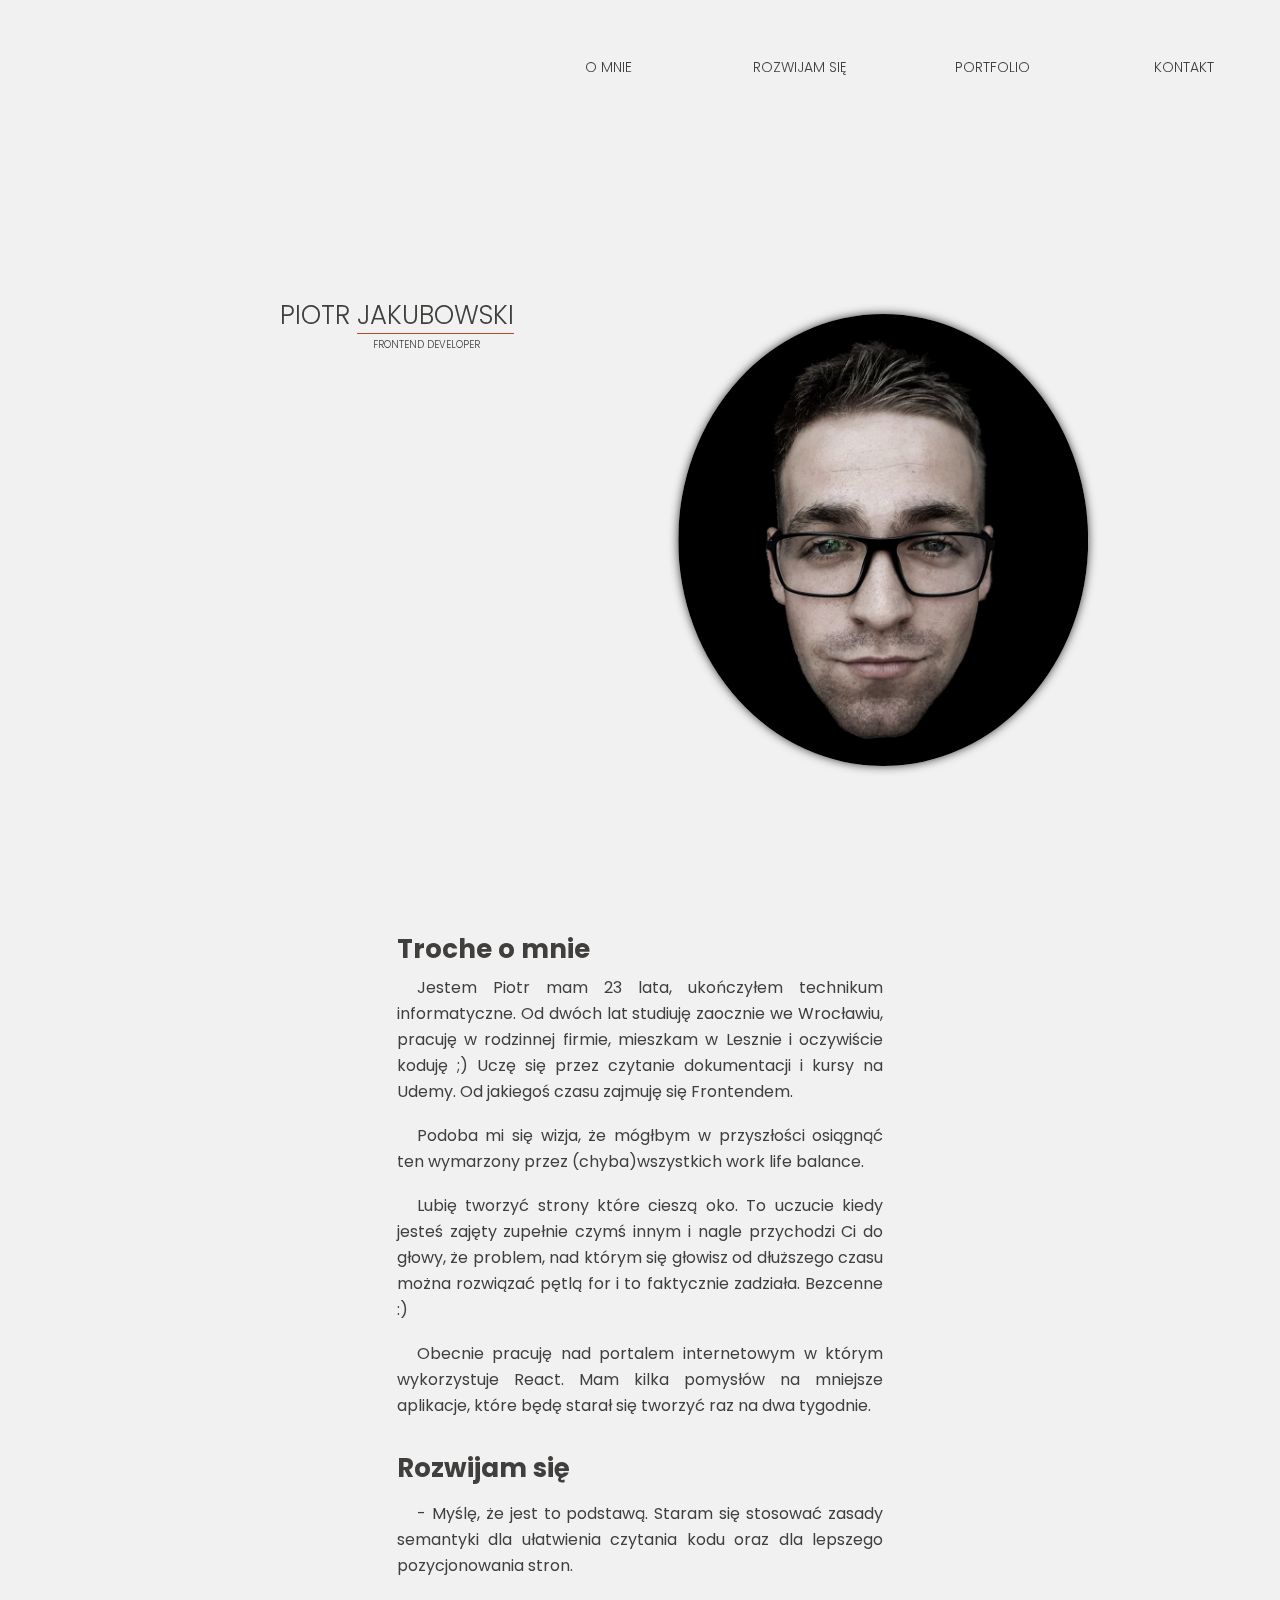
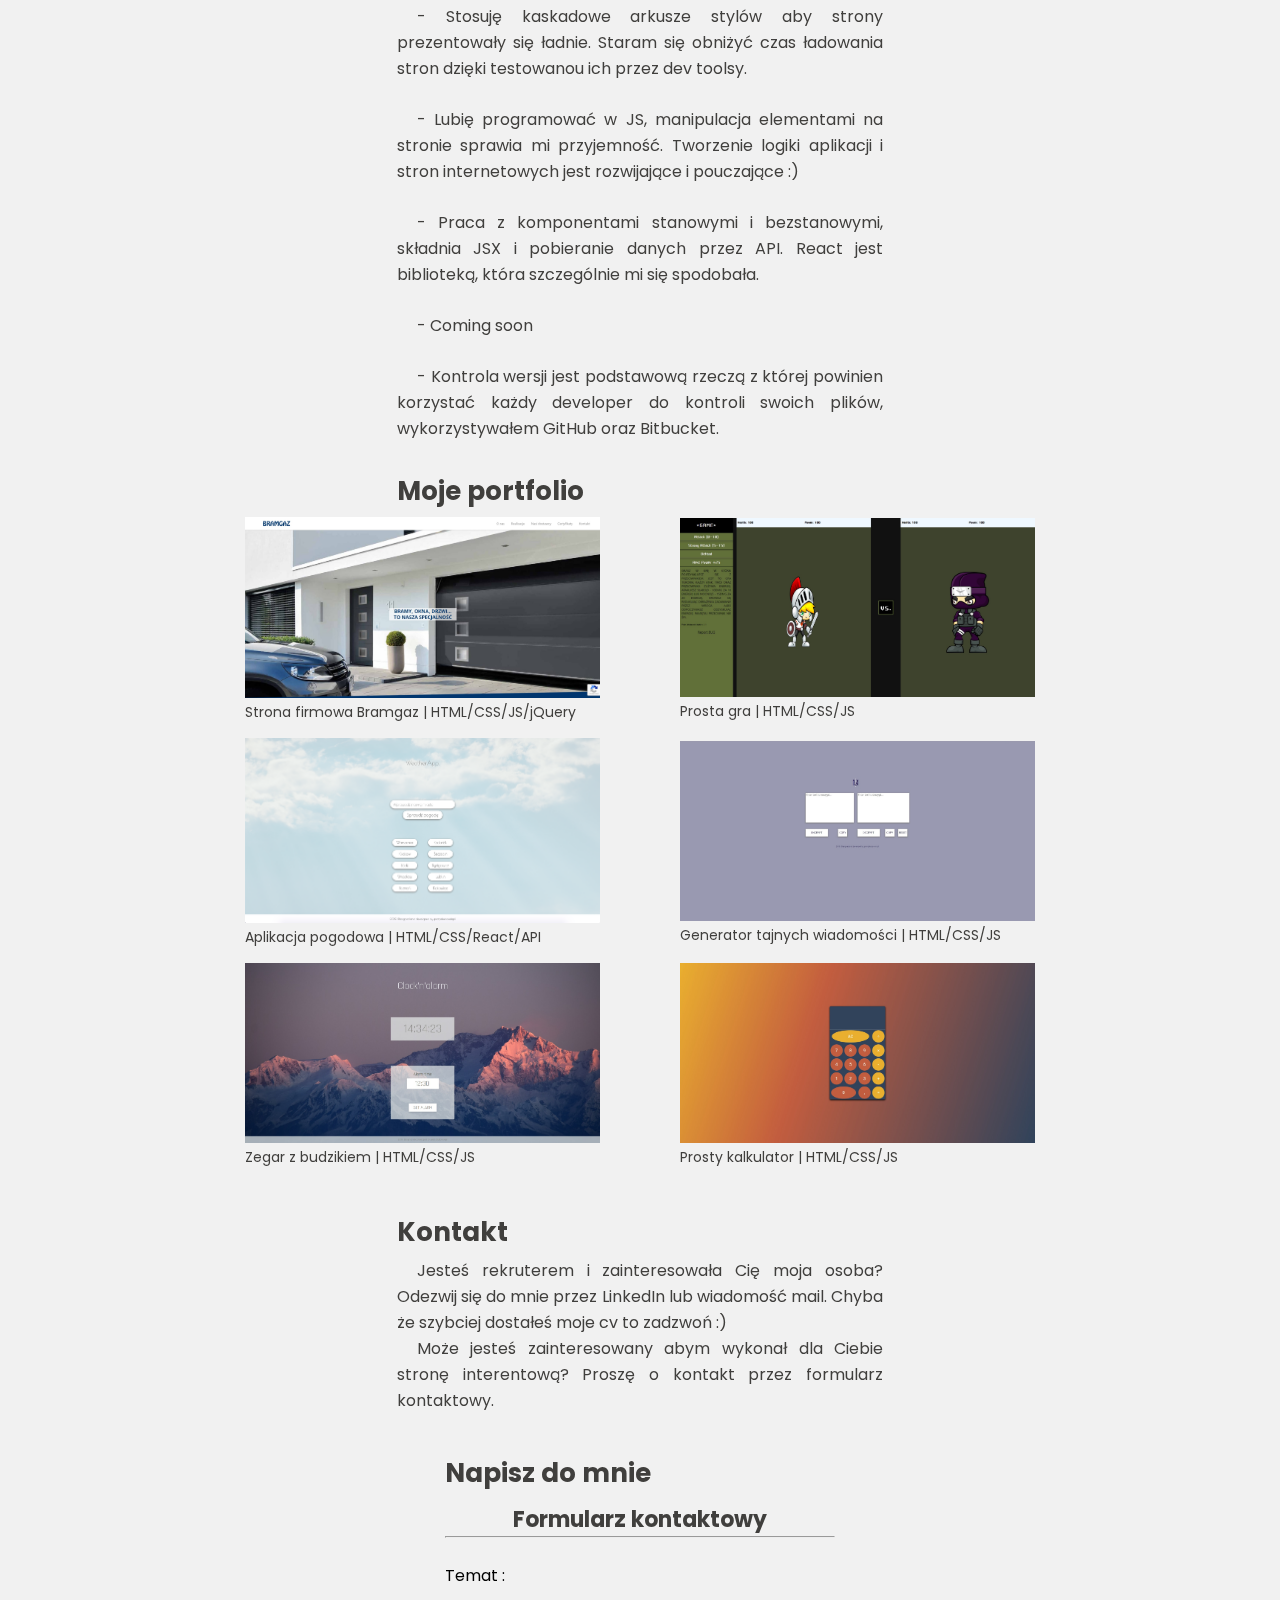
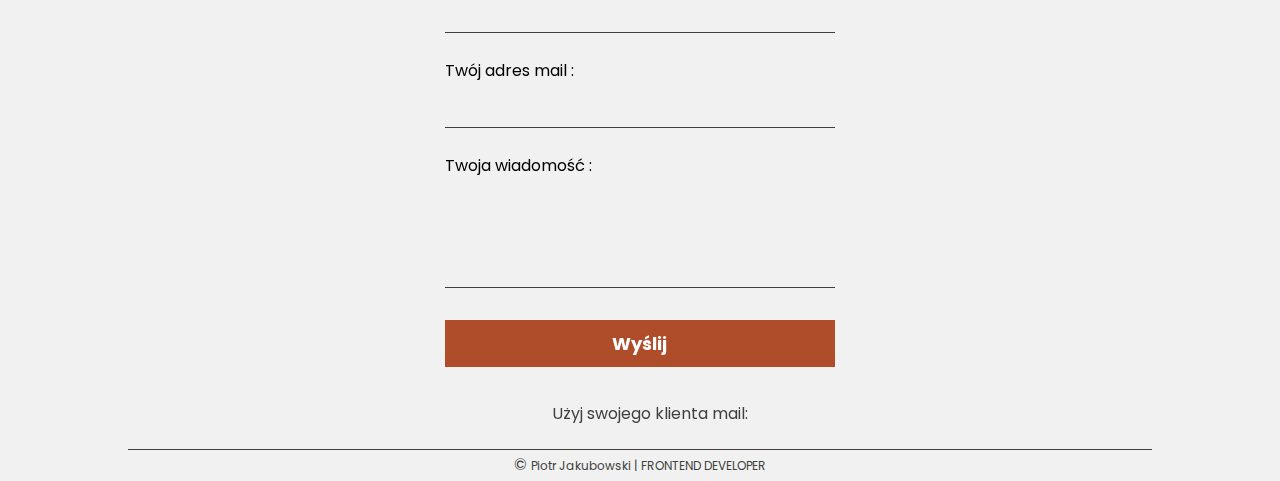
<file: index.html>
<!DOCTYPE html>
<html lang="pl">

<head>
  <script async src="https://www.googletagmanager.com/gtag/js?id=UA-131810693-1"></script>
  <script>
    window.dataLayer = window.dataLayer || [];

    function gtag() {
      dataLayer.push(arguments);
    }
    gtag("js", new Date());

    gtag("config", "UA-131810693-1");
  </script>

  <meta charset="UTF-8" />
  <meta name="viewport" content="width=device-width, initial-scale=1.0" />
  <meta http-equiv="X-UA-Compatible" content="ie=edge" />
  <link rel="stylesheet" href="https://use.fontawesome.com/releases/v5.5.0/css/all.css"
    integrity="sha384-B4dIYHKNBt8Bc12p+WXckhzcICo0wtJAoU8YZTY5qE0Id1GSseTk6S+L3BlXeVIU" crossorigin="anonymous" />
  <link href="https://fonts.googleapis.com/css?family=Poppins:300,400,700&display=swap&subset=latin-ext"
    rel="stylesheet" />
  <link rel="stylesheet" href="css/style.css" />
  <meta name="viewport" content="width=device-width, initial-scale=1" />
  <title>Piotr Jakubowski | Frontend Developer</title>
</head>

<body>
  <nav class="desktopMenu">
    <div class="desktopNav">
      <button class="btnAbout">O mnie</button>
      <button class="btnImprove">Rozwijam się</button>
      <button class="btnPortfolio">Portfolio</button>
      <button class="btnContact">Kontakt</button>
    </div>
  </nav>
  <nav class="mobileMenu">
    <input type="checkbox" id="hi" />
    <label class="menu" for="hi">
      <div class="bar"></div>
      <div class="bar"></div>
      <div class="bar"></div>
    </label>
  </nav>
  <div class="menuSection">
    <button class="btnAbout">O mnie</button>
    <button class="btnImprove">Rozwijam się</button>
    <button class="btnPortfolio">Portfolio</button>
    <button class="btnContact">Kontakt</button>
  </div>
  <div class="wrapper">
    <section class="head">
      <div>
        <h1 class="name">
          Piotr <strong class="underline">Jakubowski</strong>
        </h1>
        <h2 class="title">Frontend Developer</h2>
      </div>
      <img class="imgMe" src="img/me.jpg" alt="Piotr Jakubowski" />
    </section>
    <section class="about">
      <div class="aboutTop size">
        <h1>Troche o mnie</h1>
      </div>
      <article class="articleMain size">
        <p>
          Jestem Piotr mam 23 lata, ukończyłem technikum informatyczne. Od
          dwóch lat studiuję zaocznie we Wrocławiu, pracuję w rodzinnej
          firmie, mieszkam w Lesznie i oczywiście koduję ;) Uczę się przez
          czytanie dokumentacji i kursy na Udemy. Od jakiegoś czasu zajmuję
          się Frontendem.
        </p>
        <br />
        <p>
          Podoba mi się wizja, że mógłbym w przyszłości osiągnąć ten wymarzony
          przez (chyba)wszystkich work life balance.
        </p>
        <br />
        <p>
          Lubię tworzyć strony które cieszą oko. To uczucie kiedy jesteś
          zajęty zupełnie czymś innym i nagle przychodzi Ci do głowy, że
          problem, nad którym się głowisz od dłuższego czasu można rozwiązać
          pętlą for i to faktycznie zadziała. Bezcenne :)
        </p>
        <br />
        <p>
          Obecnie pracuję nad portalem internetowym w którym wykorzystuje
          React. Mam kilka pomysłów na mniejsze aplikacje, które będę starał
          się tworzyć raz na dwa tygodnie.
        </p>
      </article>
    </section>
    <section class="skills">
      <div class="aboutTop size">
        <h1>Rozwijam się</h1>
      </div>
      <article class="articleMain size">
        <p>
          <strong><i class="fab fa-html5"></i></strong> - Myślę, że jest to
          podstawą. Staram się stosować zasady semantyki dla ułatwienia
          czytania kodu oraz dla lepszego pozycjonowania stron.
        </p>
        <br />
        <p>
          <strong><i class="fab fa-css3-alt"></i></strong> - Stosuję kaskadowe
          arkusze stylów aby strony prezentowały się ładnie. Staram się
          obniżyć czas ładowania stron dzięki testowanou ich przez dev toolsy.
        </p>
        <br />
        <p>
          <strong><i class="fab fa-js"></i></strong> - Lubię programować w JS,
          manipulacja elementami na stronie sprawia mi przyjemność. Tworzenie
          logiki aplikacji i stron internetowych jest rozwijające i pouczające
          :)
        </p>
        <br />
        <p>
          <strong><i class="fab fa-react"></i></strong> - Praca z komponentami
          stanowymi i bezstanowymi, składnia JSX i pobieranie danych przez
          API. React jest biblioteką, która szczególnie mi się spodobała.
        </p>
        <br />
        <p>
          <strong><i class="fab fa-sass"></i></strong> - Coming soon
        </p>
        <br />
        <p>
          <strong><i class="fab fa-github"></i></strong> - Kontrola wersji
          jest podstawową rzeczą z której powinien korzystać każdy developer
          do kontroli swoich plików, wykorzystywałem GitHub oraz Bitbucket.
        </p>
      </article>
    </section>
    <section class="portfolio">
      <div class="aboutTop size">
        <h1>Moje portfolio</h1>
      </div>
      <article class="portfolioMain">
        <a target="_blank" href="http://bramgaz.pl"><img src="img/bramgaz.jpg" alt="Projekt dla firmy Bramgaz" />
          <h3 class="portfolioProjectTitle">
            Strona firmowa Bramgaz | HTML/CSS/JS/jQuery
          </h3>
        </a>

        <a target="_blank" href="http://piotrjakubowski.pl/game/"><img src="img/game.jpg" alt="Prosta gra turowa" />
          <h3 class="portfolioProjectTitle">Prosta gra | HTML/CSS/JS</h3>
        </a>

        <a target="_blank" href="http://piotrjakubowski.pl/weather-app/"><img src="img/weatherapp.png"
            alt="Minimalistyczna aplikacja pogodowa" />
          <h3 class="portfolioProjectTitle">
            Aplikacja pogodowa | HTML/CSS/React/API
          </h3>
        </a>

        <a target="_blank" href="https://piotrjakubowski.pl/secret-messages/"><img src="img/secret-messages.jpg"
            alt="Aplikacja do szyfrowania wiadomośći" />
          <h3 class="portfolioProjectTitle">
            Generator tajnych wiadomości | HTML/CSS/JS
          </h3>
        </a>
        <a target="_blank" href="https://piotrjakubowski.pl/clock-n-alarm/"><img src="img/clock-n-alarm.jpg"
            alt="Zegar z budzikiem" />
          <h3 class="portfolioProjectTitle">
            Zegar z budzikiem | HTML/CSS/JS
          </h3>
        </a>
        <a target="_blank" href="https://piotrjakubowski.pl/calculator/"><img src="img/calculator.jpg"
            alt="Prosty kalkulator" />
          <h3 class="portfolioProjectTitle">
            Prosty kalkulator | HTML/CSS/JS
          </h3>
        </a>
      </article>
    </section>
    <section class="contact">
      <div class="aboutTop size">
        <h1>Kontakt</h1>
      </div>
      <article class="articleMain size">
        <p>
          Jesteś rekruterem i zainteresowała Cię moja osoba? Odezwij się do
          mnie przez LinkedIn lub wiadomość mail. Chyba że szybciej dostałeś
          moje cv to zadzwoń :)
        </p>
        <p>
          Może jesteś zainteresowany abym wykonał dla Ciebie stronę
          interentową? Proszę o kontakt przez formularz kontaktowy.
        </p>

        <div id="main">
          <h1>Napisz do mnie</h1>
          <!-- <div id="form_sample"></div> -->
          <form name="mailForm" action="send_mail.php" onsubmit="return formValid()" method="post">
            <h2>Formularz kontaktowy</h2>
            <hr />
            <br /><label>Temat : </label><input type="text" name="dtitle" /><br /><label>Twój adres mail :
            </label><input type="text" name="demail" /><br /><label>Twoja wiadomość : </label><textarea
              name="dmessage"></textarea><br /><input type="submit" name="dsubmit" value="Wyślij" />
          </form>
          <!-- <script src="js/form.js"></script> -->
        </div>
        <p class="mail">
          Użyj swojego klienta mail:
          <a href="mailto:jakubowski656@gmail.com"><i class="fas fa-paper-plane"></i></a>
        </p>
      </article>
    </section>

    <aside class="socials">
      <a href="https://github.com/gumis1153" target="_blank"><i class="fab fa-github"></i></a>
      <a href="https://www.linkedin.com/in/piotr-jakubowski-aa0ba2137/" target="_blank"><i
          class="fab fa-linkedin-in"></i></a>
      <a href="https://codepen.io/piotr-jakubowski/" target="_blank"><i class="fab fa-codepen"></i></a>
      <a href="https://www.facebook.com/piotr.jakubowski.758" target="_blank"><i class="fab fa-facebook-f"></i></a>
    </aside>
  </div>
  <footer>
    &copy;
    <p>Piotr Jakubowski |</p>
    <p class="title">Frontend Developer</p>
  </footer>
  <script src="https://code.jquery.com/jquery-3.4.1.min.js"
    integrity="sha256-CSXorXvZcTkaix6Yvo6HppcZGetbYMGWSFlBw8HfCJo=" crossorigin="anonymous"></script>
  <script src="js/script.js"></script>
</body>

</html>
</file>
<file: css/style.css>
* {
  margin: 0;
  padding: 0;
  -webkit-box-sizing: border-box;
  box-sizing: border-box;
}

body {
  background-color: #f1f1f1;
  opacity: 0;
  -webkit-transition: 1s linear;
  transition: 1s linear;
}

body.active {
  opacity: 1;
}

.wrapper {
  display: -webkit-box;
  display: -ms-flexbox;
  display: flex;
  -webkit-box-orient: vertical;
  -webkit-box-direction: normal;
  -ms-flex-direction: column;
  flex-direction: column;
  width: 95%;
  height: auto;
  margin: 0 auto;
}

nav.mobileMenu {
  position: fixed;
  top: 0;
  right: 0;
  width: 100%;
  height: 15vh;
  z-index: 2;
}

nav.desktopMenu {
  position: absolute;
  top: 0;
  right: 0;
  width: 60%;
  height: 15vh;
  z-index: 2;
}

nav.desktopMenu .desktopNav {
  display: -webkit-box;
  display: -ms-flexbox;
  display: flex;
  -webkit-box-orient: horizontal;
  -webkit-box-direction: normal;
  -ms-flex-direction: row;
  flex-direction: row;
  -ms-flex-wrap: nowrap;
  flex-wrap: nowrap;
  -ms-flex-pack: distribute;
  justify-content: space-around;
  -webkit-box-align: center;
  -ms-flex-align: center;
  align-items: center;
  -ms-flex-line-pack: center;
  align-content: center;
  width: 100%;
  height: 100%;
  overflow: hidden;
  z-index: 0;
  opacity: 0;
}

nav.desktopMenu .desktopNav button {
  overflow: hidden;
  position: relative;
  -ms-flex-preferred-size: 20%;
  flex-basis: 20%;
  height: 40px;
  background-color: transparent;
  border: none;
  font-family: "Poppins", sans-serif;
  text-transform: uppercase;
  font-weight: 300;
  font-size: 14px;
  color: #403f3d;
  z-index: 20;
  -webkit-transition: 0.3s;
  transition: 0.3s;
  -moz-transition: 0.3s;
  -ms-transition: 0.3s;
  -o-transition: 0.3s;
  cursor: pointer;
  outline: none;
}

nav.desktopMenu .desktopNav button::after {
  content: "";
  position: absolute;
  top: 0;
  left: 0;
  width: 100%;
  height: 100%;
  background-color: #af4c29;
  transform: translateY(100%);
  -webkit-transform: translateY(100%);
  -moz-transform: translateY(100%);
  -ms-transform: translateY(100%);
  -o-transform: translateY(100%);
  transition: 0.3s;
  -webkit-transition: 0.3s;
  -moz-transition: 0.3s;
  -ms-transition: 0.3s;
  -o-transition: 0.3s;
  z-index: -1;
  cursor: pointer;
}

nav.desktopMenu .desktopNav button:hover::after {
  transform: translateY(0);
  -webkit-transform: translateY(0);
  -moz-transform: translateY(0);
  -ms-transform: translateY(0);
  -o-transform: translateY(0);
}

nav.desktopMenu .desktopNav button:hover {
  color: #f1f1f1;
}

.first {
  position: absolute;
  top: 0;
  left: 0;
}

.second {
  position: absolute;
  top: 50%;
  -webkit-transform: translateY(-50%);
  transform: translateY(-50%);
  left: 0;
}

.third {
  position: absolute;
  bottom: 0;
  left: 0;
}

.menu {
  position: absolute;
  top: 65%;
  right: 5%;
  -webkit-transform: translate(-50%, -50%);
  transform: translate(-50%, -50%);
  cursor: pointer;
  -webkit-transition: 0.5s ease;
  transition: 0.5s ease;
  height: 20px;
  z-index: 2;
  -webkit-transition: 1s;
  transition: 1s;
  opacity: 1;
}

/* .menu.active {
  top: 65%;
} */

@media (min-width: 375px) and (orientation: portrait) {
  .menu {
    top: 60%;
  }
}

@media (min-width: 768px) and (orientation: portrait) {
  .menu {
    top: 55%;
  }
}

@media (min-width: 1024px) and (orientation: portrait) {
  nav.mobileMenu {
    width: 60%;
    height: 12vh;
    z-index: 0;
  }

  nav.desktopMenu .desktopNav {
    height: 70%;
    z-index: 1;
    opacity: 1;
  }

  nav.desktopMenu .desktopNav button {
    font-size: 18px;
  }

  .menu {
    z-index: 0;
    opacity: 0;
  }
}

.menu .bar {
  width: 30px;
  height: 2px;
  background: #403f3d;
  border-radius: 2px;
  -webkit-transition: 0.4s ease;
  transition: 0.4s ease;
}

.menu .bar:not(:first-child) {
  margin-top: 8px;
}

#hi {
  position: absolute;
  left: -999px;
  top: -999px;
}

#hi:checked+.menu {
  -webkit-transform: translate(-50%, -50%) rotatey(180deg);
  transform: translate(-50%, -50%) rotatey(180deg);
}

#hi:checked+.menu .bar {
  -webkit-transform: rotatey(180deg) rotatex(360deg);
  transform: rotatey(180deg) rotatex(360deg);
}

#hi:checked+.menu .bar:first-child {
  -webkit-transform: rotate(-45deg);
  transform: rotate(-45deg);
  margin-top: 18px;
  background: #f1f1f1;
}

#hi:checked+.menu .bar:nth-child(2) {
  opacity: 0;
}

#hi:checked+.menu .bar:nth-child(3) {
  margin-top: -12px;
  -webkit-transform: rotate(45deg);
  transform: rotate(45deg);
  background: #f1f1f1;
}

/* WYSUWANE */
.menuSection {
  display: -webkit-box;
  display: -ms-flexbox;
  display: flex;
  -webkit-box-orient: vertical;
  -webkit-box-direction: normal;
  -ms-flex-direction: column;
  flex-direction: column;
  -webkit-box-pack: center;
  -ms-flex-pack: center;
  justify-content: center;
  position: fixed;
  top: 50%;
  left: 50%;
  -webkit-transform: translate(-50%, -50%);
  transform: translate(-50%, -50%);
  width: 0%;
  height: 95%;
  font-size: 0;
  -webkit-transition: 1s;
  transition: 1s;
}

.menuSection.active {
  width: 96%;
  background-color: #403f3d;
  font-family: "Poppins", sans-serif;
  z-index: 1;
}

.menuSection button {
  width: 100%;
  -ms-flex-preferred-size: 15%;
  flex-basis: 15%;
  font-family: "Poppins", sans-serif;
  font-weight: 300;
  font-size: 18px;
  border: none;
  background-color: transparent;
  opacity: 0;
  -webkit-transform: scale(0);
  transform: scale(0);
  -webkit-transition: 1s;
  transition: 1s;
}

.menuSection.active button.active {
  -webkit-transform: scale(1);
  transform: scale(1);
  font-family: "Poppins", sans-serif;
  text-shadow: 0 0 1px #f1f1f1;
  color: #f1f1f1;
  opacity: 1;
}

section.head {
  position: relative;
  width: 100%;
  height: 100vh;
}

section.head div {
  display: -webkit-box;
  display: -ms-flexbox;
  display: flex;
  -webkit-box-orient: vertical;
  -webkit-box-direction: normal;
  -ms-flex-direction: column;
  flex-direction: column;
  -webkit-box-pack: center;
  -ms-flex-pack: center;
  justify-content: center;
  -webkit-box-align: center;
  -ms-flex-align: center;
  align-items: center;
  -ms-flex-line-pack: center;
  align-content: center;
  position: absolute;
  top: 30%;
  left: 50%;
  -webkit-transform: translate(-50%, -50%);
  transform: translate(-50%, -50%);
  width: 304px;
  height: 100px;
  -webkit-transition: 1s;
  transition: 1s;
  opacity: 0;
}

h1.name {
  font-family: "Poppins", sans-serif;
  text-transform: uppercase;
  font-size: 18px;
  font-weight: 300;
  color: #403f3d;
}

@media (min-width: 768px) and (orientation: portrait) {
  section.head h1 {
    font-size: 28px;
  }

  section.head div {
    width: 400px;
    height: 200px;
  }
}

@media (min-width: 1024px) and (orientation: portrait) {
  section.head div {
    width: 550px;
  }

  .menuSection button.active {
    font-size: 30px;
  }
}

h2.title {
  font-family: "Poppins", sans-serif;
  text-transform: uppercase;
  font-size: 10px;
  font-weight: 300;
  margin-left: 19%;
  margin-top: 2px;
  color: #403f3d;
}

.underline {
  border-bottom: solid #af4c29 1px;
  font-weight: 300;
}

section.head img {
  position: absolute;
  top: 60%;
  left: 50%;
  -webkit-transform: translate(-50%, -50%);
  transform: translate(-50%, -50%);
  width: 60vw;
  border-radius: 50%;
  -webkit-box-shadow: 0px 0px 10px #403f3d;
  box-shadow: 0px 0px 10px #403f3d;
  -webkit-transition: 1s;
  transition: 1s;
  -moz-transform: translate(-50%, -50%);
  -ms-transform: translate(-50%, -50%);
  -o-transform: translate(-50%, -50%);
  opacity: 0;
}

@media (min-width: 768px) and (orientation: portrait) {
  h2.title {
    font-size: 15px;
    margin-left: 23%;
  }

  section.head img {
    width: 40vw;
    top: 65%;
  }
}

@media (min-width: 1024px) {
  section.head div {
    top: 36%;
    width: 50%;
    height: 50%;
  }

  section.head img {
    width: 30vw;
  }
}

@media (min-width: 1024px) and (orientation: portrait) {
  h2.title {
    margin-left: 19%;
  }

  section.head img {
    width: 55vw;
  }
}

@media (min-width: 568px) and (orientation: landscape) {
  .menu {
    top: 100%;
  }

  section.head img {
    top: 60%;
    left: 70%;
    width: 30vw;
  }

  section.head div {
    left: 30%;
  }
}

@media (min-width: 1024px) and (orientation: landscape) {
  nav.mobileMenu {
    width: 60%;
    height: 12vh;
    z-index: 0;
  }

  nav.desktopMenu .desktopNav {
    height: 100%;
    z-index: 1;
    opacity: 1;
  }

  .menu {
    z-index: 0;
    opacity: 0;
  }

  section.head img {
    top: 60%;
    left: 70%;
    width: 32vw;
  }

  section.head div {
    width: 400px;
    height: 200px;
  }

  section.head h1 {
    font-size: 26px;
  }

  h2.title {
    margin-left: 15%;
  }
}

@media (min-width: 1336px) {
  nav.mobileMenu {
    width: 40%;
  }

  nav.desktopMenu {
    width: 40%;
  }

  h2.title {
    margin-left: 22%;
    font-size: 14px;
  }
}

@media (min-width: 1550px) {
  nav.desktopMenu .desktopNav button {
    font-size: 16px;
  }

  section.head div {
    width: 465px;
  }

  section.head img {
    width: 50vh;
  }
}

section.head img.active {
  opacity: 1;
}

section.about {
  display: -webkit-box;
  display: -ms-flexbox;
  display: flex;
  -webkit-box-orient: vertical;
  -webkit-box-direction: normal;
  -ms-flex-direction: column;
  flex-direction: column;
  -webkit-box-align: center;
  -ms-flex-align: center;
  align-items: center;
  position: relative;
  width: 100%;
  height: auto;
}

.aboutTop {
  position: relative;
  width: 80%;
  height: 45px;
}

.aboutTop h1 {
  position: absolute;
  top: 50%;
  left: 0;
  font-family: "Poppins", sans-serif;
  color: #403f3d;
  font-size: 26px;
}

.articleMain {
  width: 80%;
  margin-top: 15px;
}

.articleMain p {
  font-family: "Poppins", sans-serif;
  text-align: justify;
  line-height: 26px;
  text-indent: 20px;
  color: #403f3d;
}

.articleMain p strong i {
  font-size: 34px;
}

.socials {
  position: fixed;
  bottom: 0;
  left: 18px;
  -webkit-transform: translate(-50%, 0%);
  transform: translate(-50%, 0%);
  display: -webkit-box;
  display: -ms-flexbox;
  display: flex;
  -webkit-box-orient: vertical;
  -webkit-box-direction: normal;
  -ms-flex-direction: column;
  flex-direction: column;
  -webkit-box-pack: justify;
  -ms-flex-pack: justify;
  justify-content: space-between;
  width: 38px;
  height: 120px;
  -webkit-transition: 1s;
  transition: 1s;
  -moz-transform: translate(-50%, -100%);
  -ms-transform: translate(-50%, -100%);
  -o-transform: translate(-50%, -100%);
  opacity: 0;
}

/* .socials.active {
  transform: translate(-50%, 0%);
} */

.socials a {
  position: relative;
  width: 100%;
  -ms-flex-preferred-size: 25%;
  flex-basis: 40%;
  -webkit-transition: 0.3s;
  transition: 0.3s;
}

.socials a:hover {
  -webkit-transform: scale(1.1);
  transform: scale(1.1);
}

.socials a i {
  position: absolute;
  top: 50%;
  left: 50%;
  -webkit-transform: translate(-50%, -50%);
  transform: translate(-50%, -50%);
  font-size: 16px;
  color: #403f3d;
}

@media (min-width: 320px) and (orientation: portrait) {
  .articleMain p {
    text-indent: 10px;
  }
}

@media (min-width: 568px) and (orientation: landscape) {
  .aboutTop {
    height: 60px;
  }

  .articleMain p {
    line-height: 22px;
  }

  .articleMain p:nth-last-child(1) {
    margin-bottom: 0;
  }
}

@media (min-width: 667px) and (orientation: landscape) {
  .articleMain p {
    line-height: 24px;
  }
}

@media (min-width: 736px) and (orientation: landscape) {
  .articleMain h1 {
    font-size: 20px;
  }

  .articleMain p {
    font-size: 18px;
    line-height: 28px;
  }
}

@media (min-width: 1024px) and (orientation: landscape) {
  .articleMain p {
    font-size: 16px;
    line-height: 26px;
  }

  .size {
    width: 40%;
  }
}

@media (min-width: 360px) and (orientation: portrait) {
  .articleMain p {
    line-height: 30px;
  }
}

@media (min-width: 411px) and (orientation: portrait) {
  .aboutTop h1 {
    font-size: 20px;
  }

  .articleMain p {
    font-size: 18px;
    line-height: 32px;
  }
}

@media (min-width: 768px) and (orientation: portrait) {
  .articleMain p {
    line-height: 34px;
  }
}

@media (min-width: 1024px) and (orientation: portrait) {
  .aboutTop h1 {
    font-size: 24px;
  }

  .articleMain p {
    font-size: 22px;
    line-height: 40px;
  }
}

.skills {
  display: -webkit-box;
  display: -ms-flexbox;
  display: flex;
  -webkit-box-orient: vertical;
  -webkit-box-direction: normal;
  -ms-flex-direction: column;
  flex-direction: column;
  -webkit-box-align: center;
  -ms-flex-align: center;
  align-items: center;
  position: relative;
  width: 100%;
  height: auto;
}

.skillsTop h1 {
  position: relative;
  width: 80%;
  height: 45px;
}

article p.mail a i {
  text-align: center;
  font-size: 30px;
  line-height: 30px;
  color: #af4c29;
  transition: 0.3s;
  -webkit-transition: 0.3;
  -moz-transition: 0.3s;
  -ms-transition: 0.3s;
  -o-transition: 0.3s;
  -webkit-transition: 0.3s;
}

article p.mail a i:hover {
  transform: scale(1.1);
  -webkit-transform: scale(1.1);
  -moz-transform: scale(1.1);
  -ms-transform: scale(1.1);
  -o-transform: scale(1.1);
}

footer {
  height: 30px;
  width: 80%;
  margin: 20px auto 0;
  color: #403f3d;
  font-family: "Poppins", sans-serif;
  text-align: center;
  line-height: 30px;
  border-top: 1px solid #403f3d;
}

footer p {
  display: inline;
  font-size: 10px;
}

p.title {
  font-family: "Poppins", sans-serif;
  text-transform: uppercase;
}

@media (min-width: 1024px) {
  footer p {
    font-size: 12px;
  }
}

@media (min-width: 1336px) {
  footer {
    height: 40px;
    line-height: 40px;
  }

  footer p {
    font-size: 14px;
  }
}

.portfolio {
  display: -webkit-box;
  display: -ms-flexbox;
  display: flex;
  -webkit-box-orient: vertical;
  -webkit-box-direction: normal;
  -ms-flex-direction: column;
  flex-direction: column;
  -webkit-box-align: center;
  -ms-flex-align: center;
  align-items: center;
  position: relative;
  width: 100%;
  height: auto;
}

.portfolioMain {
  height: auto;
  width: 100%;
  display: -webkit-box;
  display: -ms-flexbox;
  display: flex;
  -ms-flex-wrap: wrap;
  flex-wrap: wrap;
  -webkit-box-orient: vertical;
  -webkit-box-direction: normal;
  -ms-flex-direction: column;
  flex-direction: column;
  -webkit-box-pack: justify;
  -ms-flex-pack: justify;
  justify-content: space-between;
  -webkit-box-align: center;
  -ms-flex-align: center;
  align-items: center;
  -ms-flex-line-pack: center;
  align-content: center;
  margin-top: 15px;
}

.portfolioMain a {
  position: relative;
  -ms-flex-preferred-size: 45%;
  flex-basis: 45%;
  width: 82%;
  margin-bottom: 15px;
  text-decoration: none;
}

.portfolioMain .portfolioProjectTitle {
  font-family: "Poppins", sans-serif;
  font-weight: normal;
  color: #403f3d;
  font-size: 10px;
}

.portfolioMain a img {
  width: 100%;
  -webkit-transition: 0.5s;
  transition: 0.5s;
}

.portfolioMain a img:hover {
  -webkit-transform: scale(1.01);
  transform: scale(1.01);
  cursor: pointer;
}

@media (min-width: 1024px) {
  .portfolioMain {
    width: 65%;
    -webkit-box-orient: horizontal;
    -webkit-box-direction: normal;
    -ms-flex-direction: row;
    flex-direction: row;
  }

  .portfolioMain .portfolioProjectTitle {
    font-size: 14px;
  }

  .portfolioMain a img:hover {
    -webkit-transform: scale(1.01);
    transform: scale(1.01);
    cursor: pointer;
  }
}

@media (min-width: 1336px) {
  .portfolioMain {
    width: 60%;
  }
}

.contact {
  display: -webkit-box;
  display: -ms-flexbox;
  display: flex;
  -webkit-box-orient: vertical;
  -webkit-box-direction: normal;
  -ms-flex-direction: column;
  flex-direction: column;
  -webkit-box-align: center;
  -ms-flex-align: center;
  align-items: center;
  position: relative;
  width: 100%;
  height: auto;
}

article .mail {
  margin-top: 20px;
  line-height: 30px;
  text-align: center;
}

.mail strong a {
  font-size: 16px;
  text-decoration: none;
  color: #af4c29;
}

/* FORM */

form {
  margin-top: 10px;
}

form h2 {
  text-align: center;
  font-family: "Poppins", sans-serif;
  color: #403f3d;
  font-size: 22px;
}

div#main {
  width: 100%;
  height: 520px;
  margin: 0 auto;
  font-family: "Poppins", sans-serif;
}

#main h1 {
  margin-top: 40px;
  font-family: "Poppins", sans-serif;
  color: #403f3d;
  font-size: 26px;
}

label {
  float: left;
  font-size: 16px;
  font-family: "Poppins", sans-serif;
}

input[type="text"] {
  width: 100%;
  margin-top: 10px;
  height: 35px;
  margin-bottom: 25px;
  padding: 10px;
  border: none;
  border-bottom: 1px solid #403f3d;
  font-family: "Poppins", sans-serif;
  background-color: #f1f1f1;
  transition: 0.3s;
  -webkit-transition: 0.3s;
  -moz-transition: 0.3s;
  -ms-transition: 0.3s;
  -o-transition: 0.3s;
  outline: none;
}

textarea {
  width: 100%;
  border: none;
  border-bottom: 1px solid #403f3d;
  font-family: "Poppins", sans-serif;
  background-color: #f1f1f1;
  padding: 10px;
  margin-bottom: 25px;
  margin-top: 10px;
  height: 100px;
  resize: none;
  transition: 0.3s;
  -webkit-transition: 0.3s;
  -moz-transition: 0.3s;
  -ms-transition: 0.3s;
  -o-transition: 0.3s;
  outline: none;
}

input[type="submit"] {
  position: relative;
  width: 100%;
  padding: 10px 45px;
  background-color: #af4c29;
  border: none;
  color: #fff;
  font-size: 18px;
  font-weight: 700;
  cursor: pointer;
  font-family: "Poppins", sans-serif;
  transition: 0.3s;
  -webkit-transition: 0.3s;
  -moz-transition: 0.3s;
  -ms-transition: 0.3s;
  -o-transition: 0.3s;
  outline: none;
}

input[type="submit"]:hover {
  background-color: #403f3d;
  color: #f1f1f1;
  transform: scale(1.02);
  -webkit-transform: scale(1.02);
  -moz-transform: scale(1.02);
  -ms-transform: scale(1.02);
  -o-transform: scale(1.02);
}

@media (min-width: 568px) and (orientation: landscape) {
  div#main {
    width: 80%;
  }
}

@media (min-width: 1600px) and (orientation: landscape) {
  div#main {
    width: 50%;
  }
}

@media (min-width: 768px) and (orientation: portrait) {
  div#main {
    width: 60%;
  }

  .portfolioMain .portfolioProjectTitle {
    font-size: 14px;
  }
}

.lastProject {
  -webkit-box-flex: 1;
  -ms-flex-positive: 1;
  flex-grow: 1;
}
</file>
